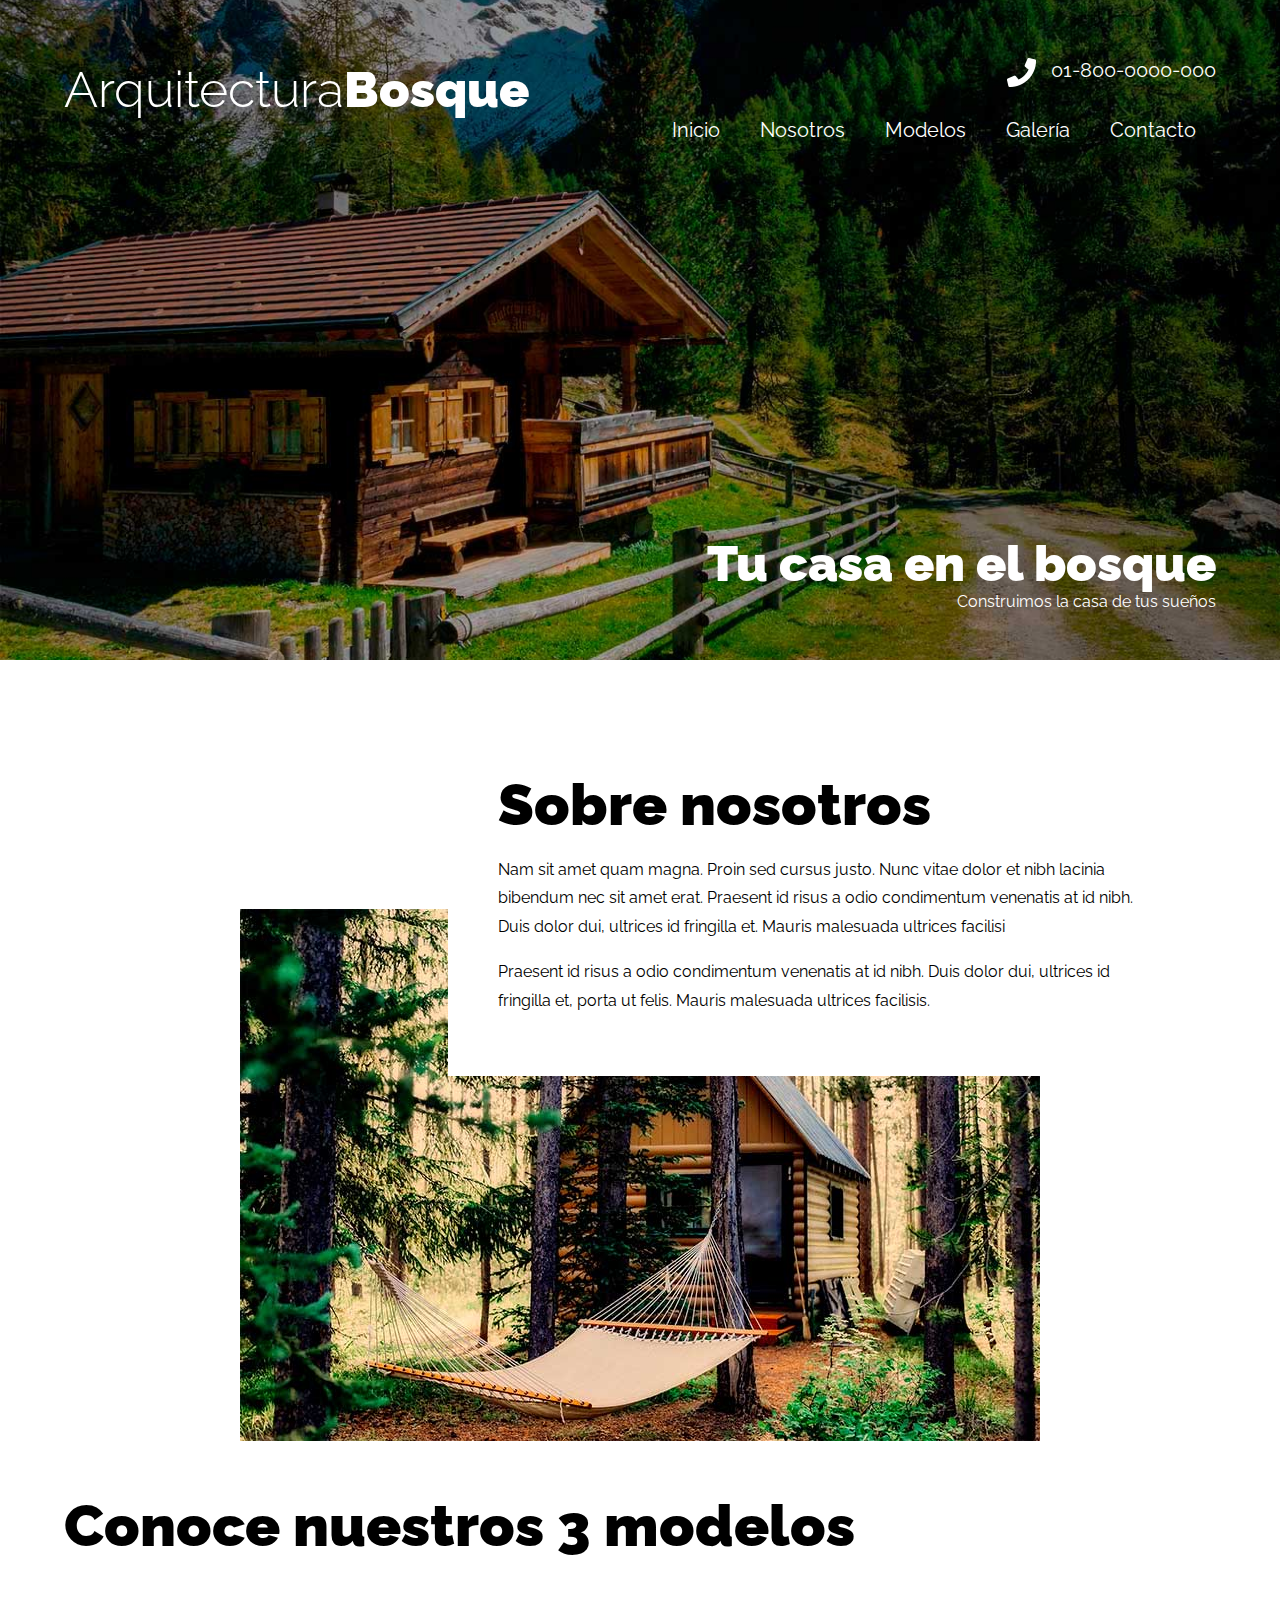
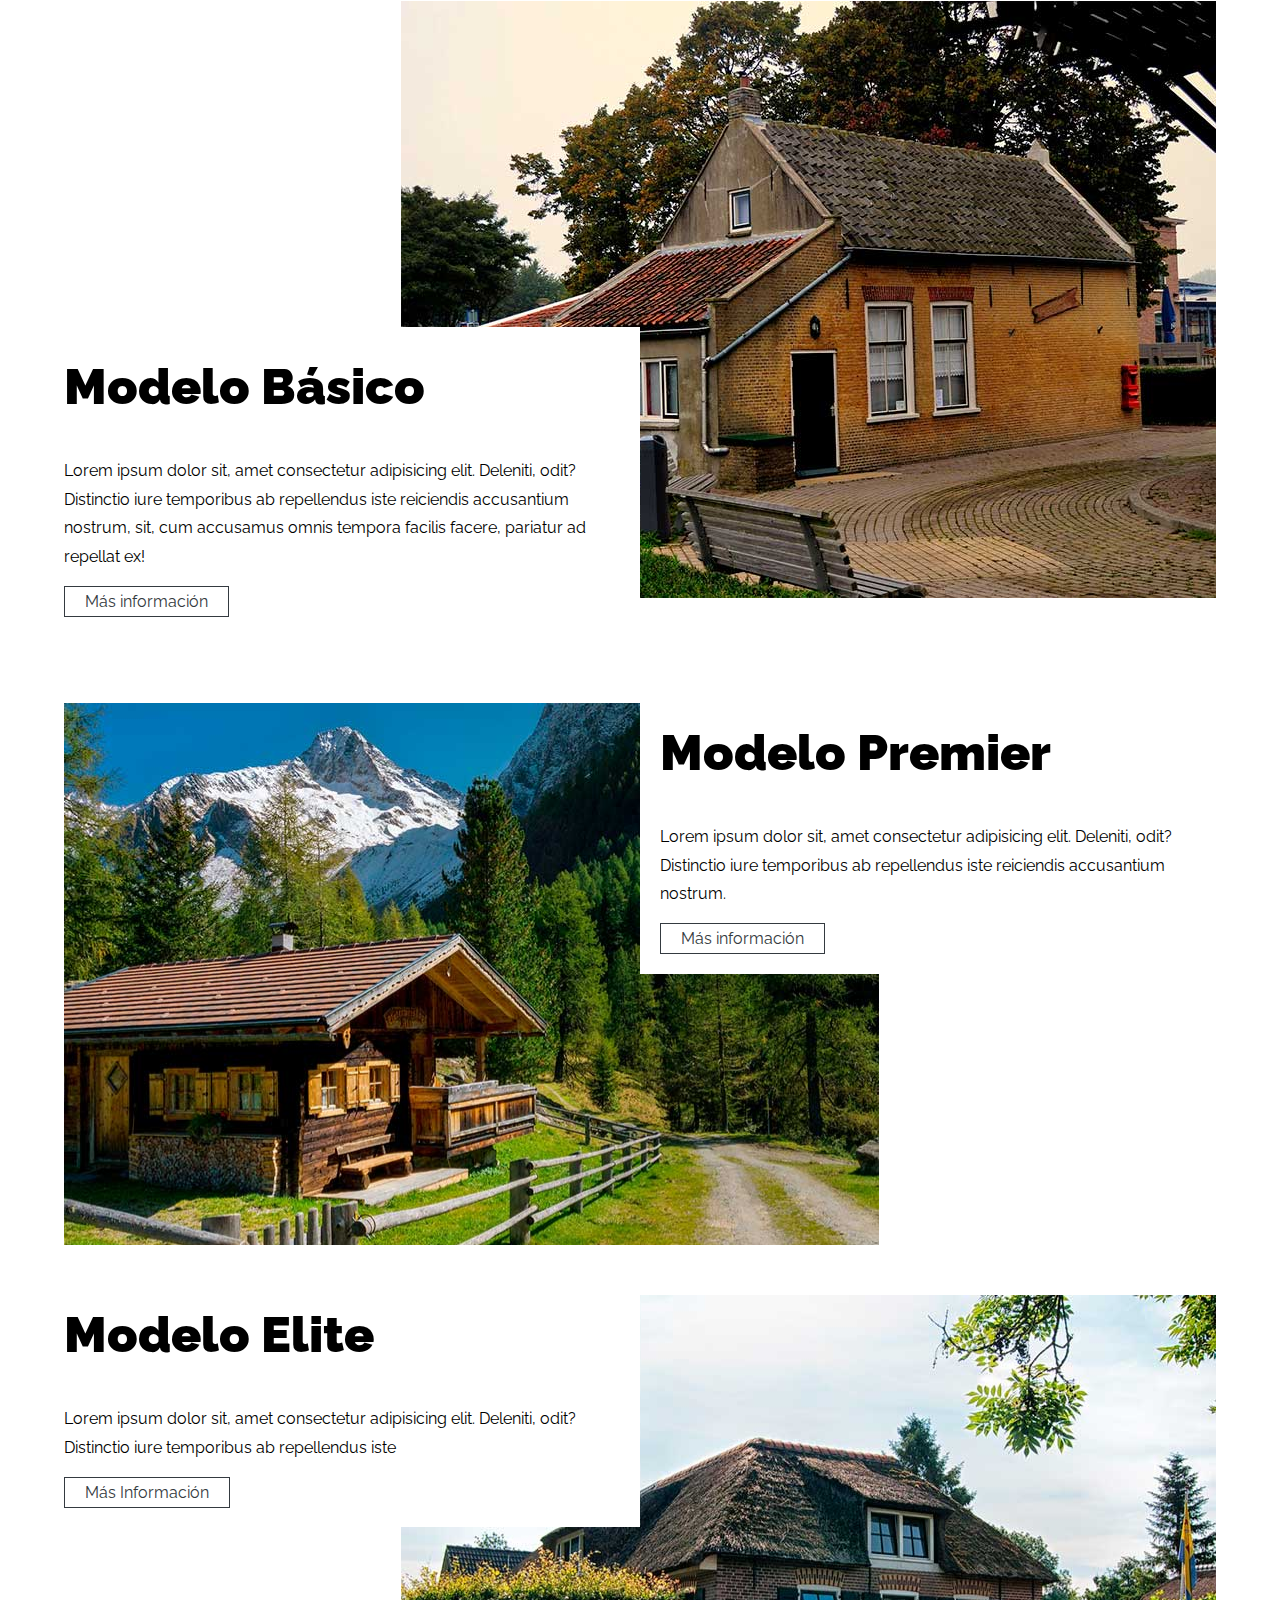
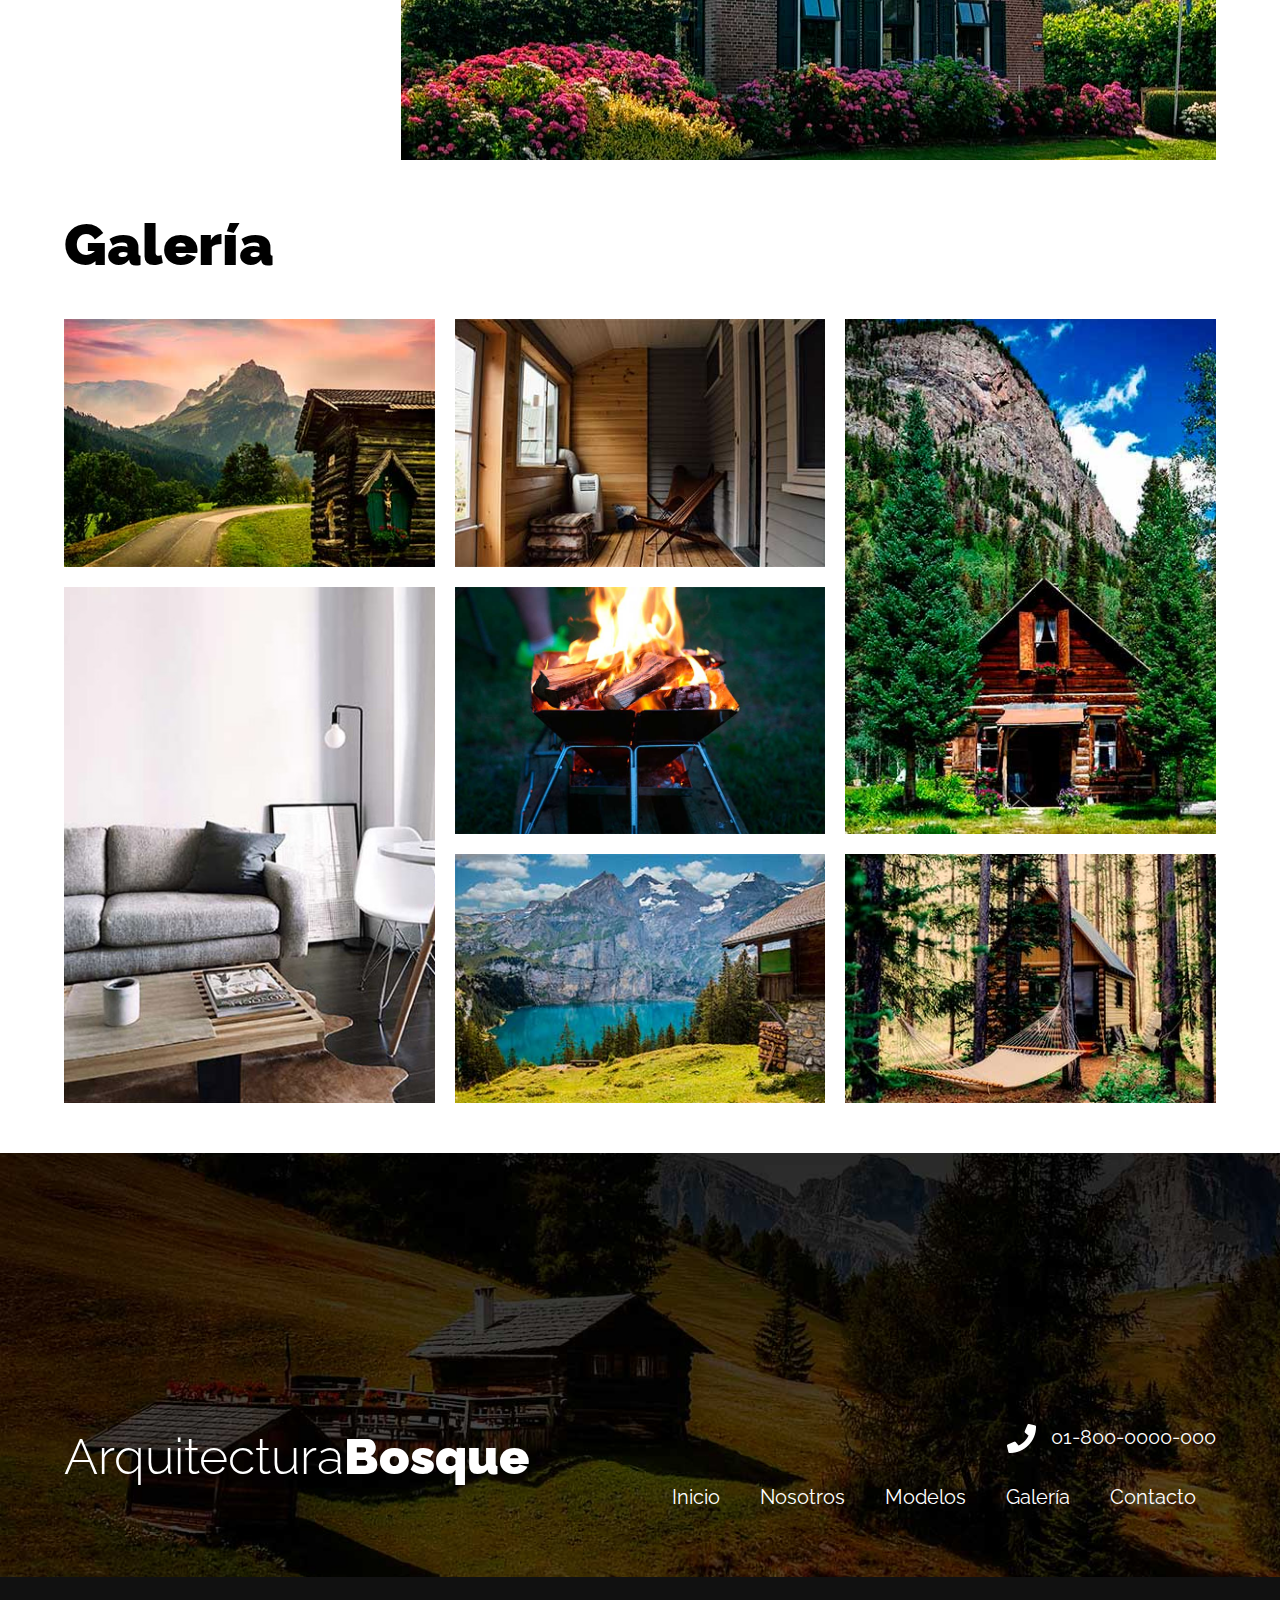
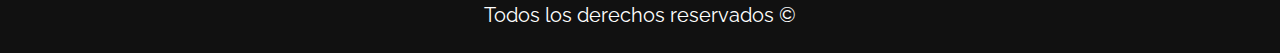
<file: index.html>
<!DOCTYPE html>
<html lang="en">
  <head>
    <meta charset="UTF-8" />
    <meta name="viewport" content="width=device-width, initial-scale=1.0" />

    <title>Arquitectura Bosque</title>
    <link rel="preconnect" href="https://fonts.googleapis.com" />
    <link rel="preconnect" href="https://fonts.gstatic.com" crossorigin />
    <link
      href="https://fonts.googleapis.com/css2?family=Quicksand:wght@300..700&family=Raleway:ital,wght@0,100..900;1,100..900&family=Roboto+Mono:ital,wght@0,100..700;1,100..700&family=Roboto:ital,wght@0,100;0,300;0,400;0,500;0,700;0,900;1,100;1,300;1,400;1,500;1,700;1,900&display=swap"
      rel="stylesheet"
    />
    <link rel="stylesheet" href="css/normalize.css" />
    <link rel="stylesheet" href="css/style.css" />
  </head>
  <body>
    <header class="header">
      <div class="contenedor contenido-header">
        <div class="barra">
          <div class="logo">
            <h1 class="nombre-sitio">Arquitectura<span>Bosque</span></h1>
          </div>

          <div class="contacto">
            <a class="telefono" href="tel:01-800-0000-000">01-800-0000-000</a>

            <nav class="navegacion">
              <a class="link" href="index.html">Inicio</a>
              <a class="link" href="nosotros.html">Nosotros</a>
              <a class="link" href="modelos.html">Modelos</a>
              <a class="link" href="galeria.html">Galería</a>
              <a class="link" href="contacto.html">Contacto</a>
            </nav>
          </div>
        </div>
        <div class="slogan">
          <h1>Tu casa en el bosque</h1>
          <p>Construimos la casa de tus sueños</p>
        </div>
      </div>
    </header>

    <section class="contenedor mt-5 nosotros">
      <div class="contenido-nosotros">
        <h2>Sobre nosotros</h2>

        <p>
          Nam sit amet quam magna. Proin sed cursus justo. Nunc vitae dolor et
          nibh lacinia bibendum nec sit amet erat. Praesent id risus a odio
          condimentum venenatis at id nibh. Duis dolor dui, ultrices id
          fringilla et. Mauris malesuada ultrices facilisi
        </p>

        <p>
          Praesent id risus a odio condimentum venenatis at id nibh. Duis dolor
          dui, ultrices id fringilla et, porta ut felis. Mauris malesuada
          ultrices facilisis.
        </p>
      </div>
    </section>

    <main class="contenedor mt-5">
      <h2>Conoce nuestros 3 modelos</h2>

      <div class="modelo basico">
        <div class="contenido-modelo">
          <h3>Modelo Básico</h3>
          <p>
            Lorem ipsum dolor sit, amet consectetur adipisicing elit. Deleniti,
            odit? Distinctio iure temporibus ab repellendus iste reiciendis
            accusantium nostrum, sit, cum accusamus omnis tempora facilis
            facere, pariatur ad repellat ex!
          </p>
          <p>
            <a href="" class="btn">Más información</a>
          </p>
        </div>
      </div>
      <!-- .Modelo -->
      <div class="modelo premier">
        <div class="contenido-modelo">
          <h3>Modelo Premier</h3>
          <p>
            Lorem ipsum dolor sit, amet consectetur adipisicing elit. Deleniti,
            odit? Distinctio iure temporibus ab repellendus iste reiciendis
            accusantium nostrum.
          </p>
          <a href="" class="btn">Más información</a>
        </div>
      </div>
      <!-- .Modelo -->
      <div class="modelo elite">
        <div class="contenido-modelo">
          <h3>Modelo Elite</h3>
          <p>
            Lorem ipsum dolor sit, amet consectetur adipisicing elit. Deleniti,
            odit? Distinctio iure temporibus ab repellendus iste
          </p>
          <a href="#" class="btn">Más Información</a>
        </div>
      </div>
      <!--.modelo-->
    </main>
    <section class="contenedor mt-5">
      <h2>Galería</h2>
      <div class="galeria">
        <div class="imagen">
          <img src="img/imagen_1.jpg" alt="imagen galeria"  onclick="showImage(this)" />
        </div>
        <div class="imagen">
          <img src="img/imagen_2.jpg" alt="imagen galeria" />
        </div>
        <div class="imagen">
          <img src="img/imagen_3.jpg" alt="imagen galeria" />
        </div>
        <div class="imagen">
          <img src="img/imagen_4.jpg" alt="imagen galeria" />
        </div>
        <div class="imagen">
          <img src="img/imagen_5.jpg" alt="imagen galeria" />
        </div>
        <div class="imagen">
          <img src="img/imagen_6.jpg" alt="imagen galeria" />
        </div>
        <div class="imagen">
          <img src="img/imagen_7.jpg" alt="imagen galeria" />
        </div>
      </div>
    </section>

    <footer class="footer mt-5">
      <div class="contenedor">
        <div class="barra">
          <div class="logo">
            <h1 class="nombre-sitio">Arquitectura<span>Bosque</span></h1>
          </div>

          <div class="contacto">
            <a class="telefono" href="tel:01-800-0000-000">01-800-0000-000</a>

            <nav class="navegacion">
              <a class="link" href="index.html">Inicio</a>
              <a class="link" href="nosotros.html">Nosotros</a>
              <a class="link" href="modelos.html">Modelos</a>
              <a class="link" href="galeria.html">Galería</a>
              <a class="link" href="contacto.html">Contacto</a>
            </nav>
          </div>
        </div>
      </div>

      <p class="copyright" href="">Todos los derechos reservados &copy; </p>
    </footer>
  </body>
</html>
</file>
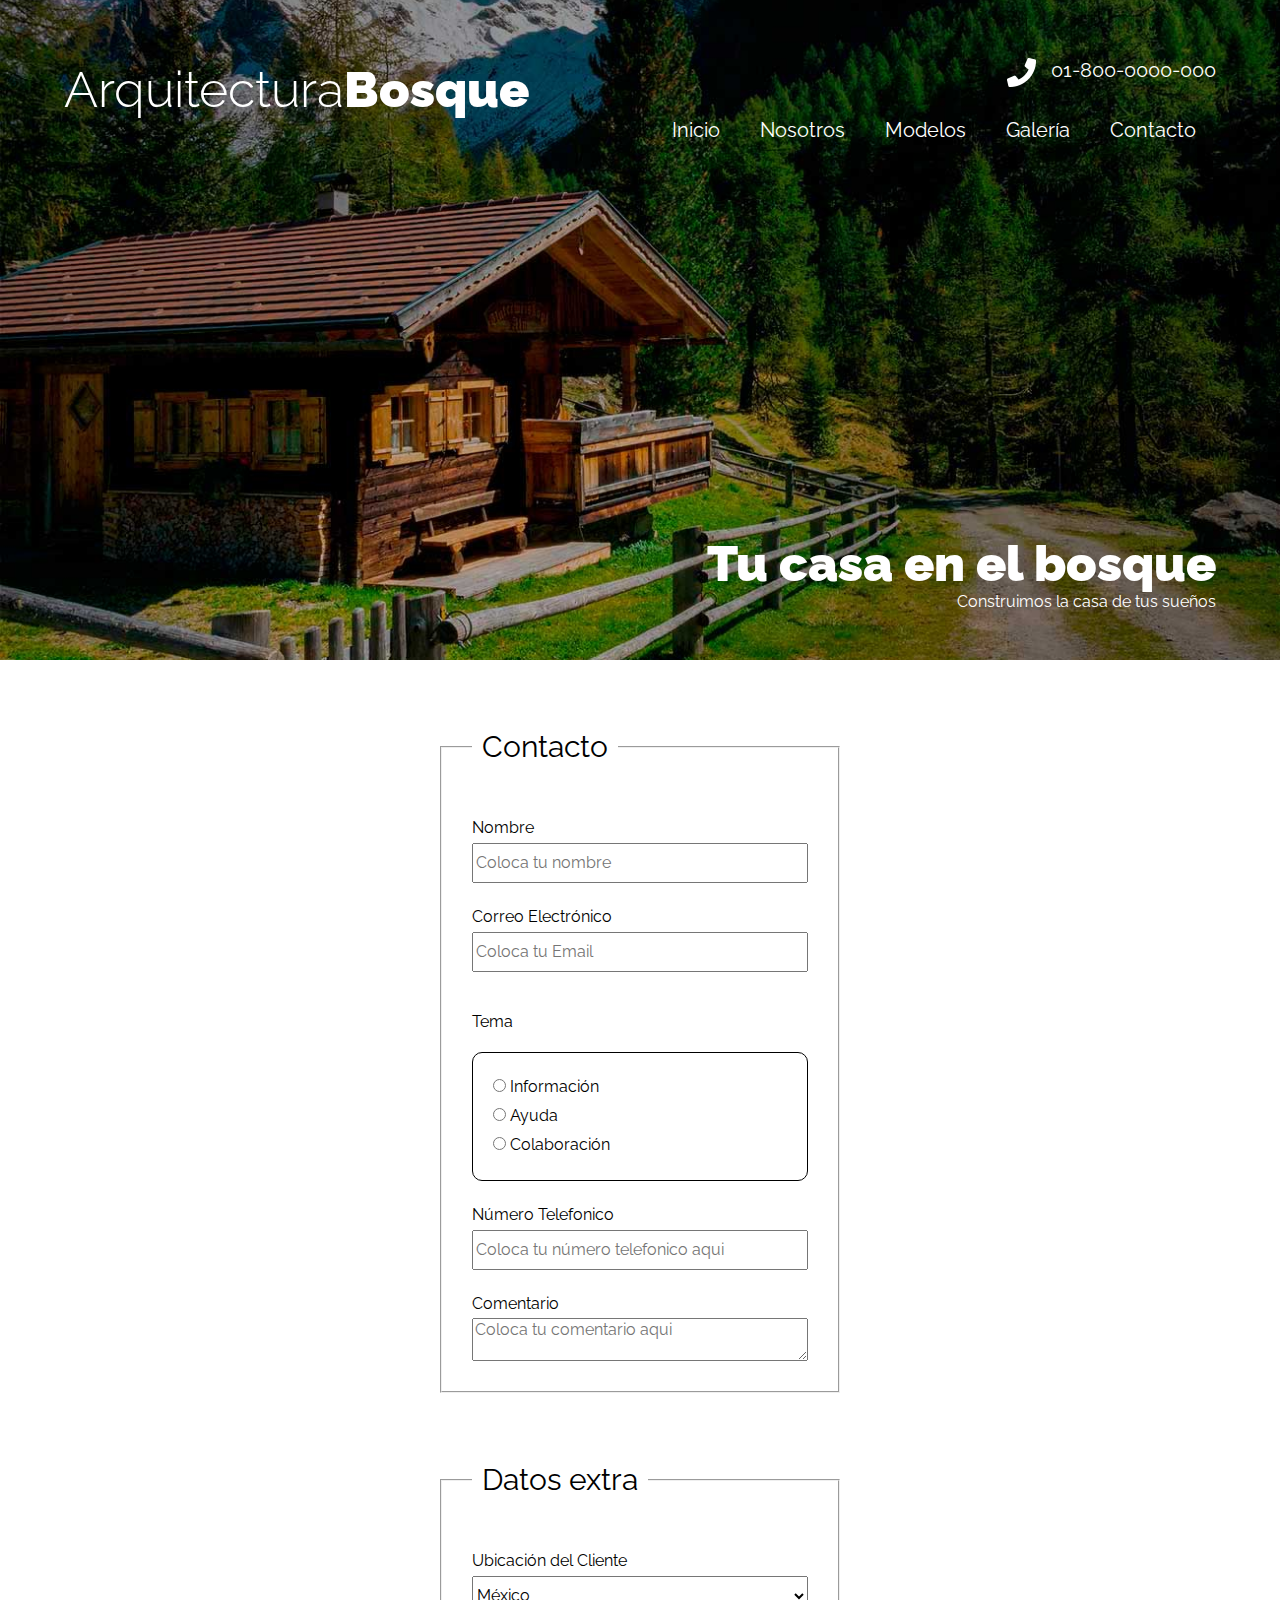
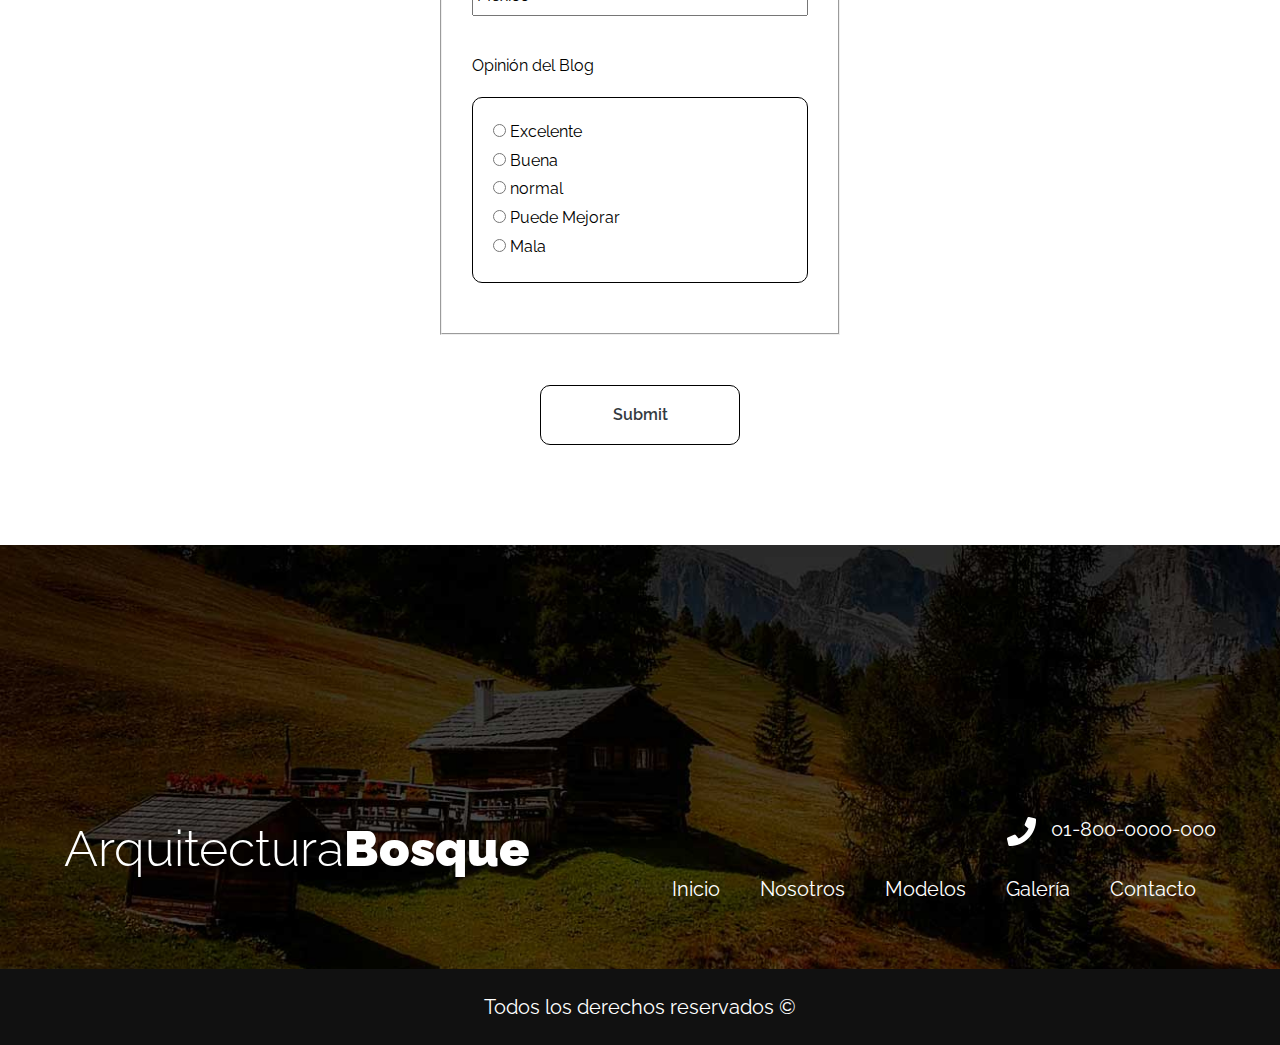
<file: contacto.html>
<!DOCTYPE html>
<html lang="en">
  <head>
    <meta charset="UTF-8" />
    <meta name="viewport" content="width=device-width, initial-scale=1.0" />

    <title>Arquitectura Bosque</title>
    <link rel="preconnect" href="https://fonts.googleapis.com" />
    <link rel="preconnect" href="https://fonts.gstatic.com" crossorigin />
    <link
      href="https://fonts.googleapis.com/css2?family=Quicksand:wght@300..700&family=Raleway:ital,wght@0,100..900;1,100..900&family=Roboto+Mono:ital,wght@0,100..700;1,100..700&family=Roboto:ital,wght@0,100;0,300;0,400;0,500;0,700;0,900;1,100;1,300;1,400;1,500;1,700;1,900&display=swap"
      rel="stylesheet"
    />
    <link rel="stylesheet" href="css/normalize.css" />
    <link rel="stylesheet" href="css/style.css" />
  </head>
  <body>
    <header class="header">
      <div class="contenedor contenido-header">
        <div class="barra">
          <div class="logo">
            <h1 class="nombre-sitio">Arquitectura<span>Bosque</span></h1>
          </div>

          <div class="contacto">
            <a class="telefono" href="tel:01-800-0000-000">01-800-0000-000</a>

            <nav class="navegacion">
              <a class="link" href="index.html">Inicio</a>
              <a class="link" href="nosotros.html">Nosotros</a>
              <a class="link" href="modelos.html">Modelos</a>
              <a class="link" href="galeria.html">Galería</a>
              <a class="link" href="contacto.html">Contacto</a>
            </nav>
          </div>
        </div>
        <div class="slogan">
          <h1>Tu casa en el bosque</h1>
          <p>Construimos la casa de tus sueños</p>
        </div>
      </div>
    </header>


    <section class="formulario-contacto contenedor mt-5"> 
      <form action="">
        <div class="contenedor-formularios">

          <fieldset class="fieldset-contacto">
            <legend>Contacto</legend>
              <div class="formularios-contacto">

              <label for="nombrecontacto">Nombre</label>
              <input type="text" name="nombrecontacto" id="" placeholder="Coloca tu nombre">
  
              <label for="gmailcontacto">Correo Electrónico</label>
              <input type="email" name="gmailcontacto" id="" placeholder="Coloca tu Email">
              
              <p>Tema</p>

              <div class="contenedor-input-radio">

                <div class="radio-contenedor">
                  <input type="radio" name="inf" id="">
                  <label for="inf">Información</label>
                </div>

                <div class="radio-contenedor">
                  <input type="radio" name="ayuda" id="">
                  <label for="ayuda">Ayuda</label>
                </div>

                <div class="radio-contenedor">
                  <input type="radio" name="col" id="">
                  <label for="col">Colaboración</label>
                </div>
              </div>

              <label for="numerocontacto">Número Telefonico</label>
              <input type="tel"  name="numerocontacto" id="" placeholder="Coloca tu número telefonico aqui"></input>

              <label for="comentariocontacto">Comentario</label>
              <textarea name="comentariocontacto" id="" placeholder="Coloca tu comentario aqui"></textarea>




              
            </div>



          </fieldset>
 

          <fieldset class="fieldset-contacto mt-5">
            <legend>Datos extra</legend>
              <div class="formularios-contacto">

              <label for="nombrecontacto">Ubicación del Cliente</label>
              <select name="ubicacioncontacto" id="">
                <option value="mexico">México</option>
                <option value="usa">USA</option>
                <option value="canada">Canada</option>
                <option value="ninguno">Ninguno de los Anteriores</option>
              </select>
              



              
  
              
              <p>Opinión del Blog</p>

              <div class="contenedor-input-radio">

                <div class="radio-contenedor">
                  <input type="radio" name="inf" id="">
                  <label for="excelente">Excelente</label>
                </div>

                <div class="radio-contenedor">
                  <input type="radio" name="ayuda" id="">
                  <label for="buena">Buena</label>
                </div>

                <div class="radio-contenedor">
                  <input type="radio" name="ayuda" id="">
                  <label for="normal">normal</label>
                </div>

                <div class="radio-contenedor">
                  <input type="radio" name="ayuda" id="">
                  <label for="mejorar">Puede Mejorar</label>
                </div>


                <div class="radio-contenedor">
                  <input type="radio" name="col" id="">
                  <label for="mala">Mala</label>
                </div>




              </div>


            </div>
          </fieldset>
 
          <div class="contenedor-boton mt-5">

            <input type="submit">

          </div>


        </div>
      </form>
    </section>








    <footer class="footer mt-5">
      <div class="contenedor">
        <div class="barra">
          <div class="logo">
            <h1 class="nombre-sitio">Arquitectura<span>Bosque</span></h1>
          </div>

          <div class="contacto">
            <a class="telefono" href="tel:01-800-0000-000">01-800-0000-000</a>

            <nav class="navegacion">
              <a class="link" href="index.html">Inicio</a>
              <a class="link" href="nosotros.html">Nosotros</a>
              <a class="link" href="modelos.html">Modelos</a>
              <a class="link" href="galeria.html">Galería</a>
              <a class="link" href="contacto.html">Contacto</a>
            </nav>
          </div>
        </div>
      </div>

      <p class="copyright" href="">Todos los derechos reservados &copy; </p>
    </footer>
  </body>
</html>
</file>
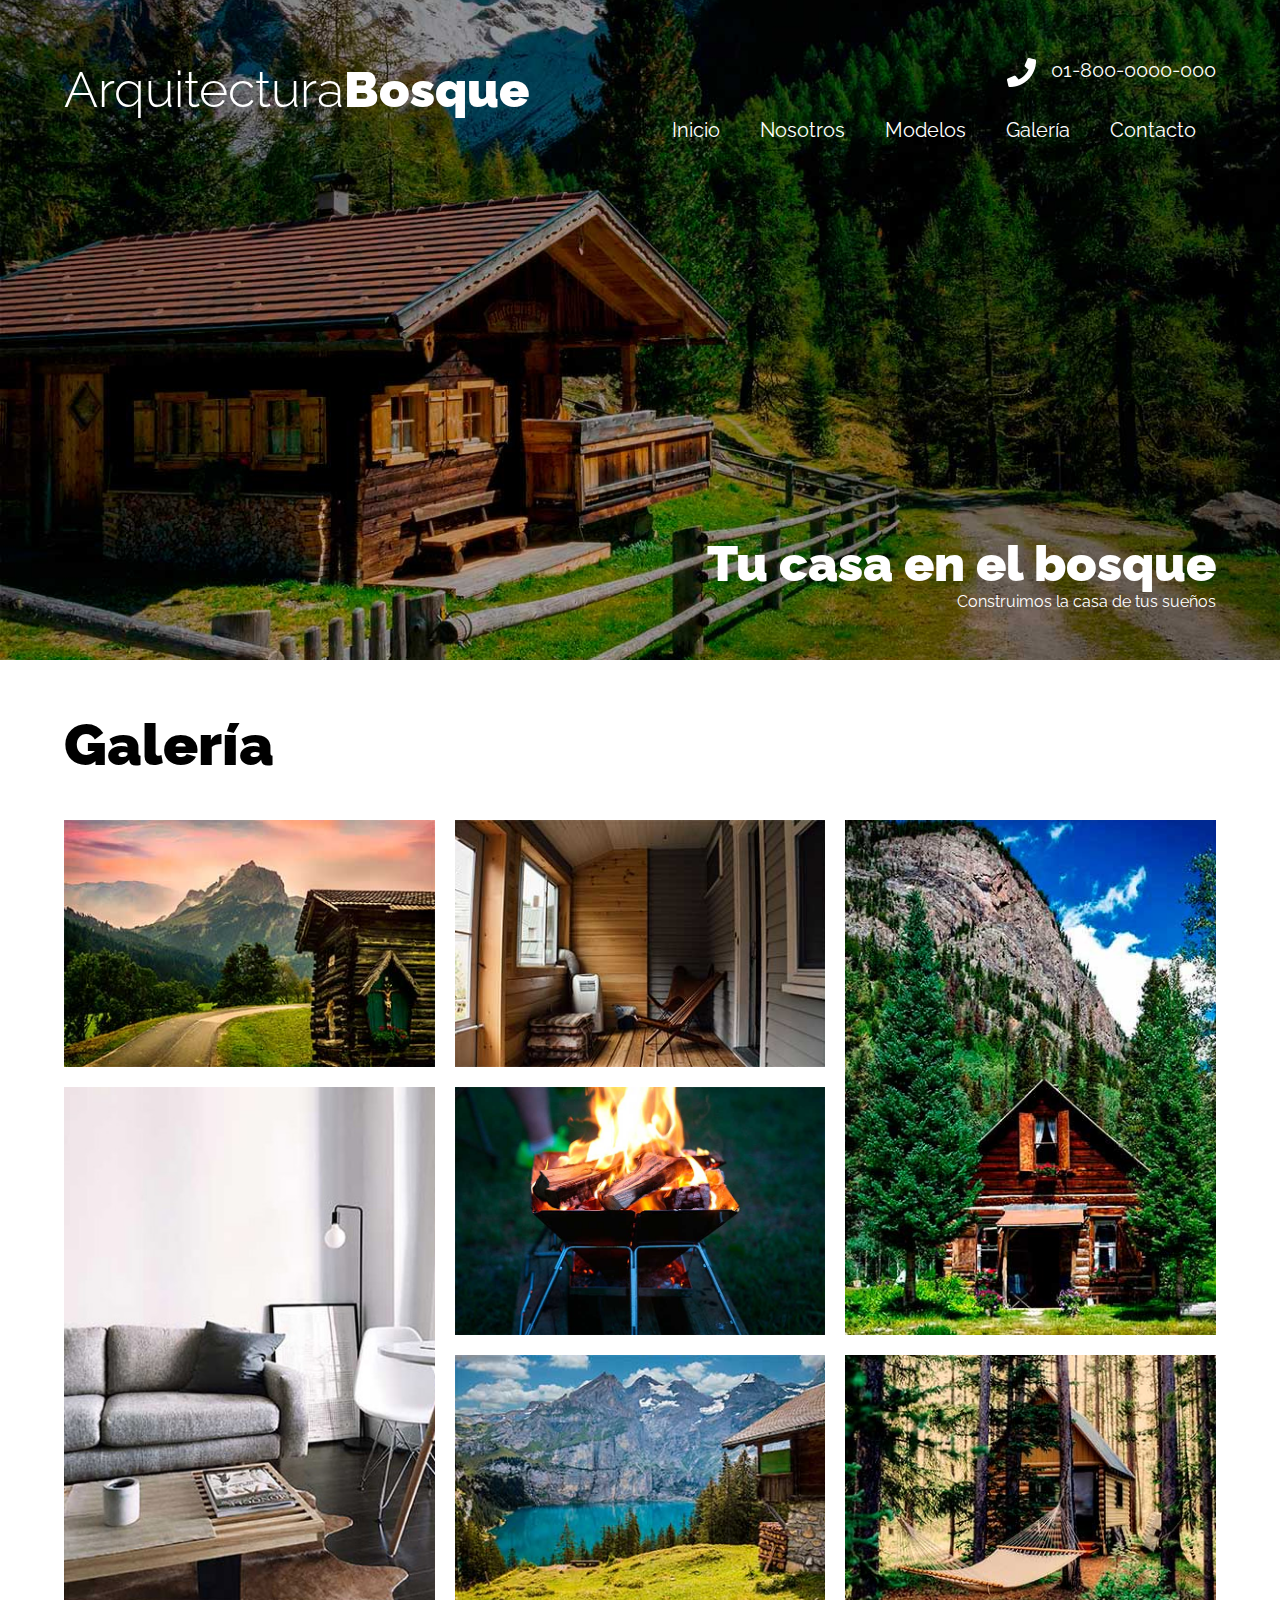
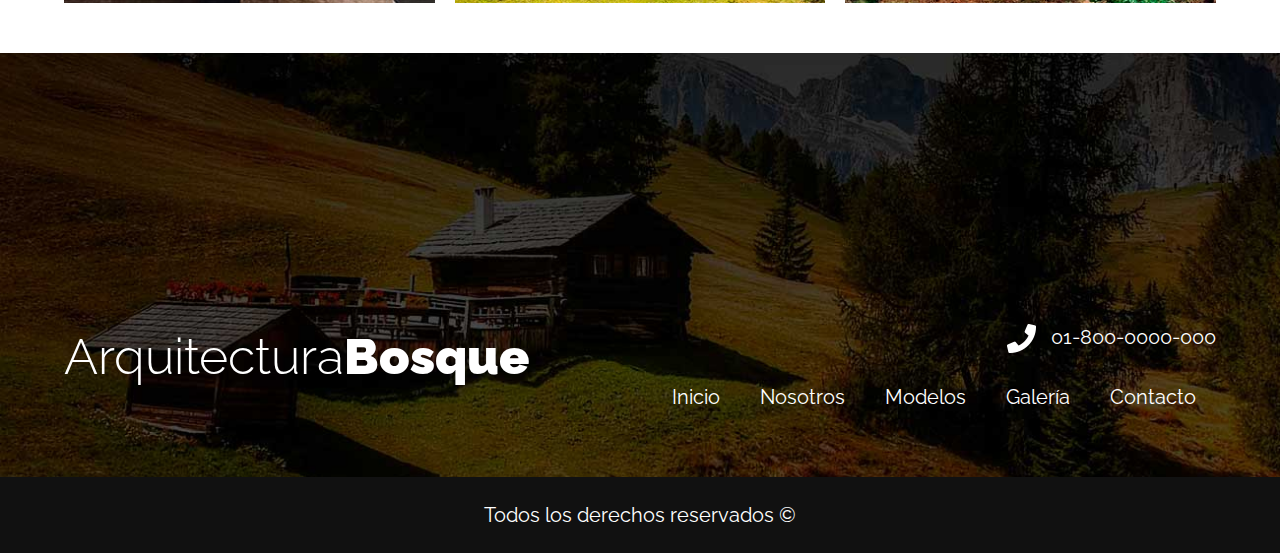
<file: galeria.html>
<!DOCTYPE html>
<html lang="en">
  <head>
    <meta charset="UTF-8" />
    <meta name="viewport" content="width=device-width, initial-scale=1.0" />

    <title>Arquitectura Bosque</title>
    <link rel="preconnect" href="https://fonts.googleapis.com" />
    <link rel="preconnect" href="https://fonts.gstatic.com" crossorigin />
    <link
      href="https://fonts.googleapis.com/css2?family=Quicksand:wght@300..700&family=Raleway:ital,wght@0,100..900;1,100..900&family=Roboto+Mono:ital,wght@0,100..700;1,100..700&family=Roboto:ital,wght@0,100;0,300;0,400;0,500;0,700;0,900;1,100;1,300;1,400;1,500;1,700;1,900&display=swap"
      rel="stylesheet"
    />
    <link rel="stylesheet" href="css/normalize.css" />
    <link rel="stylesheet" href="css/style.css" />
  </head>
  <body>
    <header class="header">
      <div class="contenedor contenido-header">
        <div class="barra">
          <div class="logo">
            <h1 class="nombre-sitio">Arquitectura<span>Bosque</span></h1>
          </div>

          <div class="contacto">
            <a class="telefono" href="tel:01-800-0000-000">01-800-0000-000</a>

            <nav class="navegacion">
              <a class="link" href="index.html">Inicio</a>
              <a class="link" href="nosotros.html">Nosotros</a>
              <a class="link" href="modelos.html">Modelos</a>
              <a class="link" href="galeria.html">Galería</a>
              <a class="link" href="contacto.html">Contacto</a>
            </nav>
          </div>
        </div>
        <div class="slogan">
          <h1>Tu casa en el bosque</h1>
          <p>Construimos la casa de tus sueños</p>
        </div>
      </div>
    </header>

   
    <section class="contenedor mt-5">
      <h2>Galería</h2>
      <div class="galeria">
        <div class="imagen">
          <img src="img/imagen_1.jpg" alt="imagen galeria"  onclick="showImage(this)" />
        </div>
        <div class="imagen">
          <img src="img/imagen_2.jpg" alt="imagen galeria" />
        </div>
        <div class="imagen">
          <img src="img/imagen_3.jpg" alt="imagen galeria" />
        </div>
        <div class="imagen">
          <img src="img/imagen_4.jpg" alt="imagen galeria" />
        </div>
        <div class="imagen">
          <img src="img/imagen_5.jpg" alt="imagen galeria" />
        </div>
        <div class="imagen">
          <img src="img/imagen_6.jpg" alt="imagen galeria" />
        </div>
        <div class="imagen">
          <img src="img/imagen_7.jpg" alt="imagen galeria" />
        </div>
      </div>
    </section>

    <footer class="footer mt-5">
      <div class="contenedor">
        <div class="barra">
          <div class="logo">
            <h1 class="nombre-sitio">Arquitectura<span>Bosque</span></h1>
          </div>

          <div class="contacto">
            <a class="telefono" href="tel:01-800-0000-000">01-800-0000-000</a>

            <nav class="navegacion">
              <a class="link" href="index.html">Inicio</a>
              <a class="link" href="nosotros.html">Nosotros</a>
              <a class="link" href="modelos.html">Modelos</a>
              <a class="link" href="galeria.html">Galería</a>
              <a class="link" href="contacto.html">Contacto</a>
            </nav>
          </div>
        </div>
      </div>

      <p class="copyright" href="">Todos los derechos reservados &copy; </p>
    </footer>
  </body>
</html>
</file>
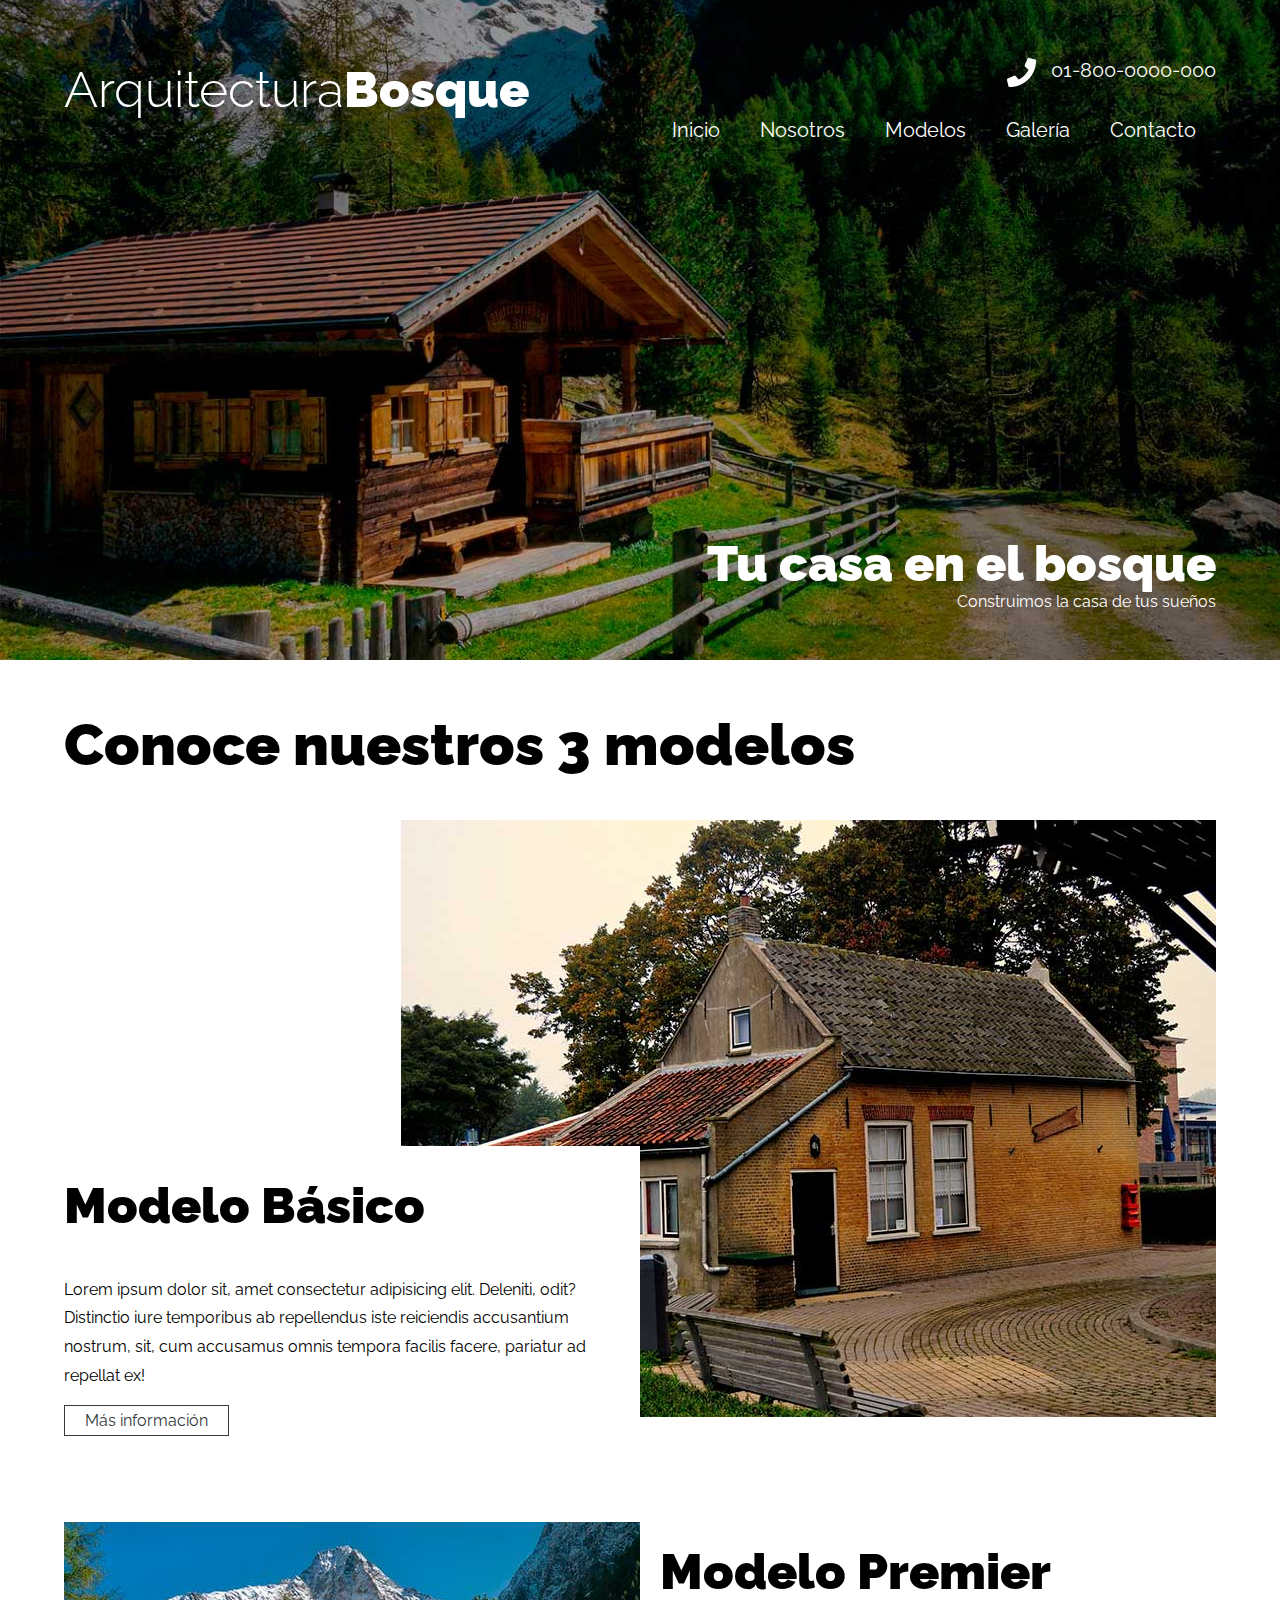
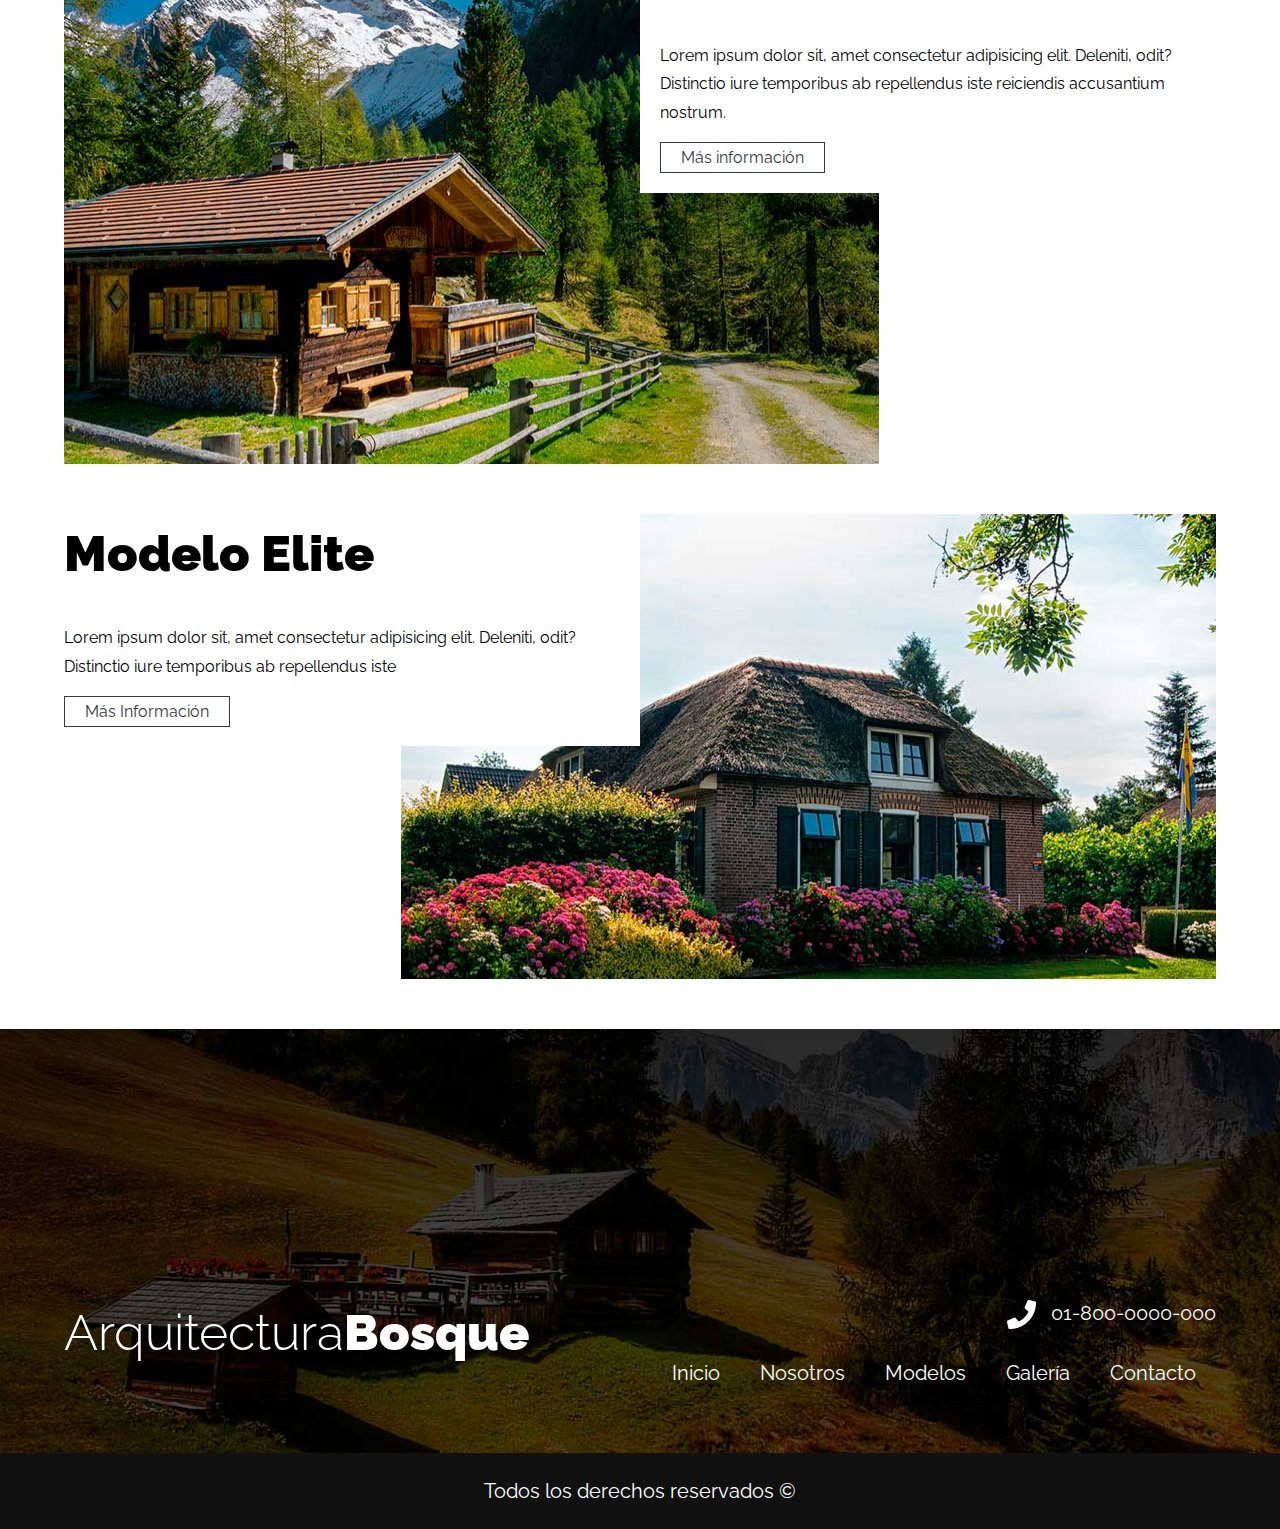
<file: modelos.html>
<!DOCTYPE html>
<html lang="en">
  <head>
    <meta charset="UTF-8" />
    <meta name="viewport" content="width=device-width, initial-scale=1.0" />

    <title>Arquitectura Bosque</title>
    <link rel="preconnect" href="https://fonts.googleapis.com" />
    <link rel="preconnect" href="https://fonts.gstatic.com" crossorigin />
    <link
      href="https://fonts.googleapis.com/css2?family=Quicksand:wght@300..700&family=Raleway:ital,wght@0,100..900;1,100..900&family=Roboto+Mono:ital,wght@0,100..700;1,100..700&family=Roboto:ital,wght@0,100;0,300;0,400;0,500;0,700;0,900;1,100;1,300;1,400;1,500;1,700;1,900&display=swap"
      rel="stylesheet"
    />
    <link rel="stylesheet" href="css/normalize.css" />
    <link rel="stylesheet" href="css/style.css" />
  </head>
  <body>
    <header class="header">
      <div class="contenedor contenido-header">
        <div class="barra">
          <div class="logo">
            <h1 class="nombre-sitio">Arquitectura<span>Bosque</span></h1>
          </div>

          <div class="contacto">
            <a class="telefono" href="tel:01-800-0000-000">01-800-0000-000</a>

            <nav class="navegacion">
              <a class="link" href="index.html">Inicio</a>
              <a class="link" href="nosotros.html">Nosotros</a>
              <a class="link" href="modelos.html">Modelos</a>
              <a class="link" href="galeria.html">Galería</a>
              <a class="link" href="contacto.html">Contacto</a>
            </nav>
          </div>
        </div>
        <div class="slogan">
          <h1>Tu casa en el bosque</h1>
          <p>Construimos la casa de tus sueños</p>
        </div>
      </div>
    </header>

  

    <main class="contenedor mt-5">
      <h2>Conoce nuestros 3 modelos</h2>

      <div class="modelo basico">
        <div class="contenido-modelo">
          <h3>Modelo Básico</h3>
          <p>
            Lorem ipsum dolor sit, amet consectetur adipisicing elit. Deleniti,
            odit? Distinctio iure temporibus ab repellendus iste reiciendis
            accusantium nostrum, sit, cum accusamus omnis tempora facilis
            facere, pariatur ad repellat ex!
          </p>
          <p>
            <a href="" class="btn">Más información</a>
          </p>
        </div>
      </div>
      <!-- .Modelo -->
      <div class="modelo premier">
        <div class="contenido-modelo">
          <h3>Modelo Premier</h3>
          <p>
            Lorem ipsum dolor sit, amet consectetur adipisicing elit. Deleniti,
            odit? Distinctio iure temporibus ab repellendus iste reiciendis
            accusantium nostrum.
          </p>
          <a href="" class="btn">Más información</a>
        </div>
      </div>
      <!-- .Modelo -->
      <div class="modelo elite">
        <div class="contenido-modelo">
          <h3>Modelo Elite</h3>
          <p>
            Lorem ipsum dolor sit, amet consectetur adipisicing elit. Deleniti,
            odit? Distinctio iure temporibus ab repellendus iste
          </p>
          <a href="#" class="btn">Más Información</a>
        </div>
      </div>
      <!--.modelo-->
    </main>


    <footer class="footer mt-5">
      <div class="contenedor">
        <div class="barra">
          <div class="logo">
            <h1 class="nombre-sitio">Arquitectura<span>Bosque</span></h1>
          </div>

          <div class="contacto">
            <a class="telefono" href="tel:01-800-0000-000">01-800-0000-000</a>

            <nav class="navegacion">
              <a class="link" href="index.html">Inicio</a>
              <a class="link" href="nosotros.html">Nosotros</a>
              <a class="link" href="modelos.html">Modelos</a>
              <a class="link" href="galeria.html">Galería</a>
              <a class="link" href="contacto.html">Contacto</a>
            </nav>
          </div>
        </div>
      </div>

      <p class="copyright" href="">Todos los derechos reservados &copy; </p>
    </footer>
  </body>
</html>
</file>
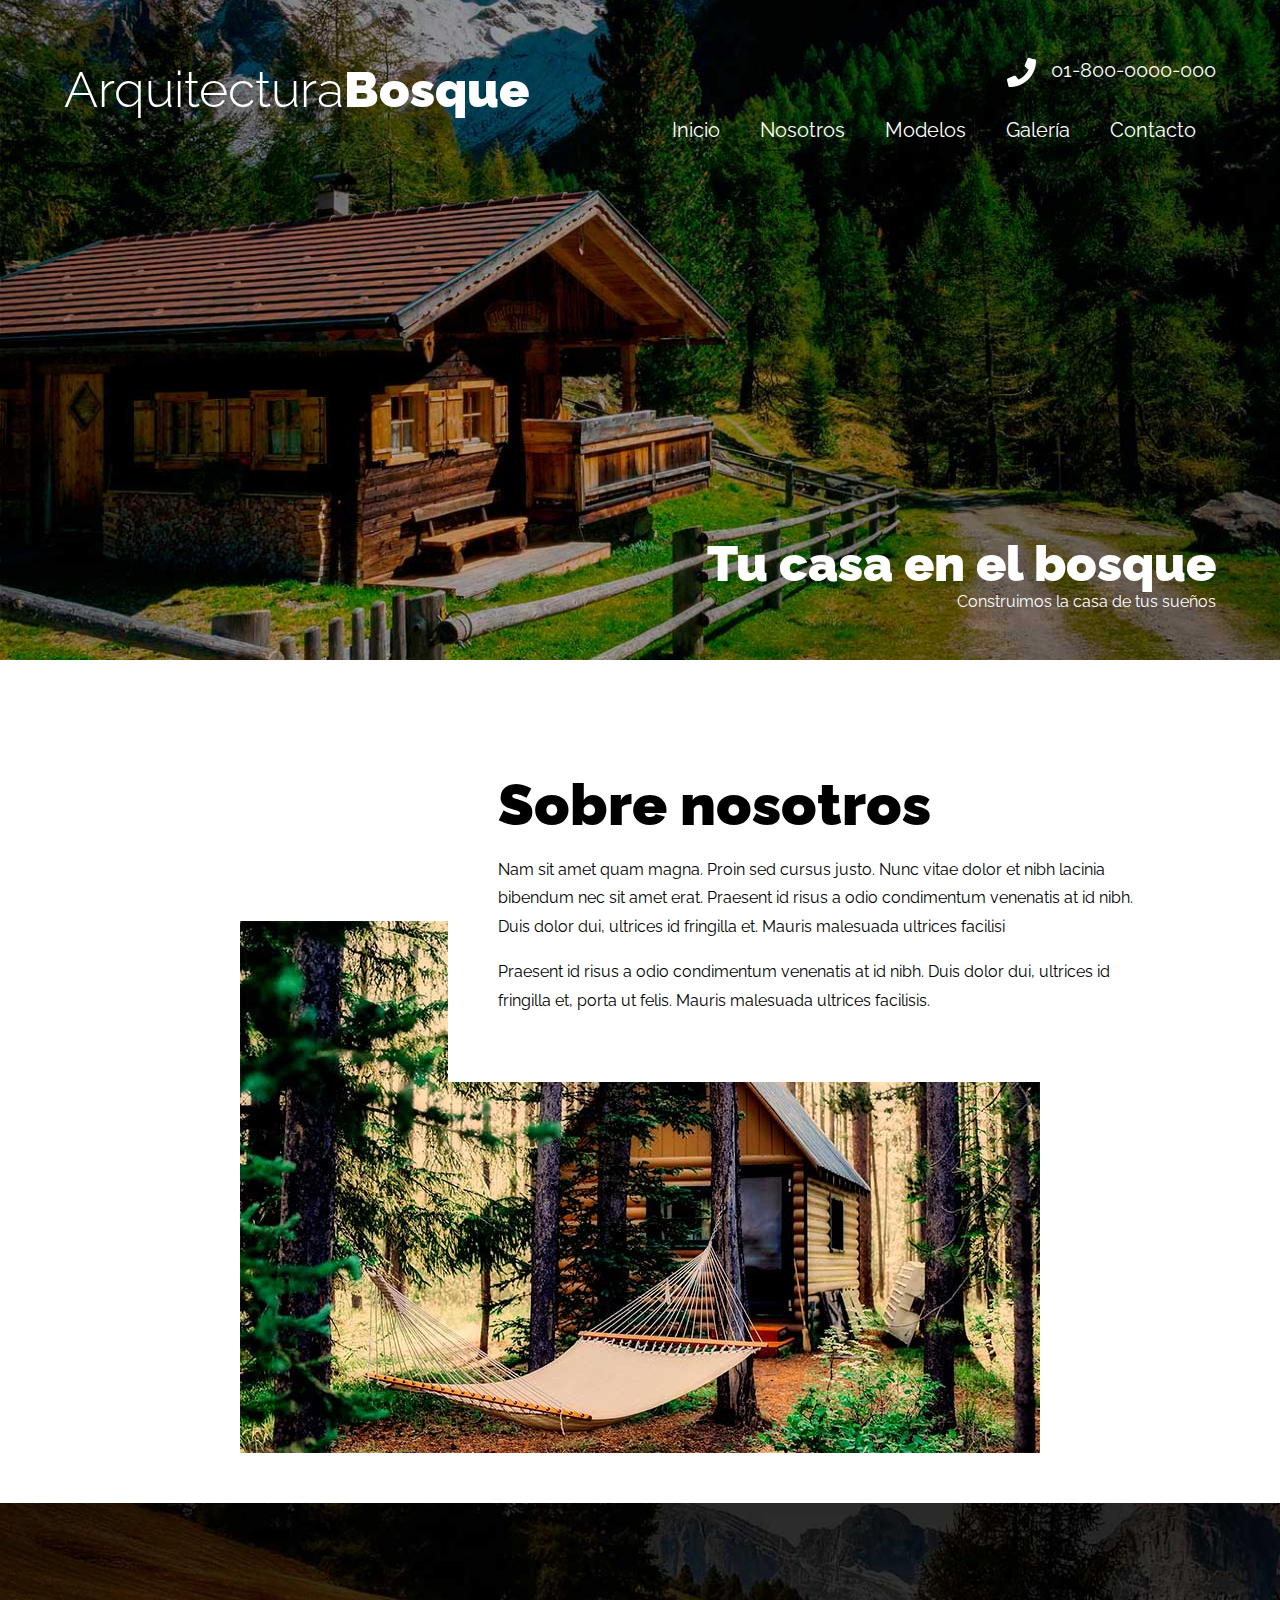
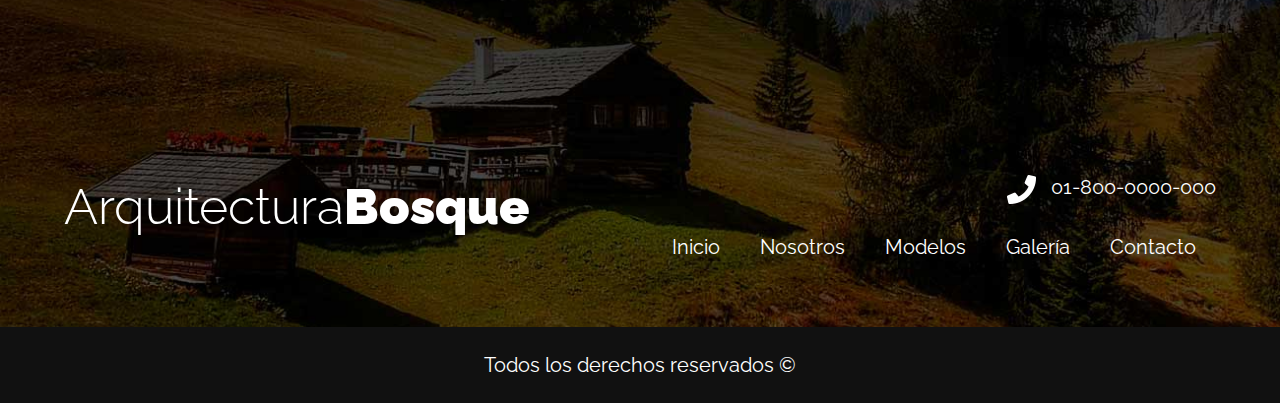
<file: nosotros.html>
<!DOCTYPE html>
<html lang="en">
  <head>
    <meta charset="UTF-8" />
    <meta name="viewport" content="width=device-width, initial-scale=1.0" />

    <title>Arquitectura Bosque</title>
    <link rel="preconnect" href="https://fonts.googleapis.com" />
    <link rel="preconnect" href="https://fonts.gstatic.com" crossorigin />
    <link
      href="https://fonts.googleapis.com/css2?family=Quicksand:wght@300..700&family=Raleway:ital,wght@0,100..900;1,100..900&family=Roboto+Mono:ital,wght@0,100..700;1,100..700&family=Roboto:ital,wght@0,100;0,300;0,400;0,500;0,700;0,900;1,100;1,300;1,400;1,500;1,700;1,900&display=swap"
      rel="stylesheet"
    />
    <link rel="stylesheet" href="css/normalize.css" />
    <link rel="stylesheet" href="css/style.css" />
  </head>
  <body>
    <header class="header">
      <div class="contenedor contenido-header">
        <div class="barra">
          <div class="logo">
            <h1 class="nombre-sitio">Arquitectura<span>Bosque</span></h1>
          </div>

          <div class="contacto">
            <a class="telefono" href="tel:01-800-0000-000">01-800-0000-000</a>

            <nav class="navegacion">
                <a class="link" href="index.html">Inicio</a>
                <a class="link" href="nosotros.html">Nosotros</a>
                <a class="link" href="modelos.html">Modelos</a>
                <a class="link" href="galeria.html">Galería</a>
                <a class="link" href="contacto.html">Contacto</a>
            </nav>
          </div>
        </div>
        <div class="slogan">
          <h1>Tu casa en el bosque</h1>
          <p>Construimos la casa de tus sueños</p>
        </div>
      </div>
    </header>

    <section class="contenedor mt-5 nosotros">
      <div class="contenido-nosotros">
        <h2>Sobre nosotros</h2>

        <p>
          Nam sit amet quam magna. Proin sed cursus justo. Nunc vitae dolor et
          nibh lacinia bibendum nec sit amet erat. Praesent id risus a odio
          condimentum venenatis at id nibh. Duis dolor dui, ultrices id
          fringilla et. Mauris malesuada ultrices facilisi
        </p>

        <p>
          Praesent id risus a odio condimentum venenatis at id nibh. Duis dolor
          dui, ultrices id fringilla et, porta ut felis. Mauris malesuada
          ultrices facilisis.
        </p>
        <p></p>
      </div>
    </section>



    <footer class="footer mt-5">
      <div class="contenedor">
        <div class="barra">
          <div class="logo">
            <h1 class="nombre-sitio">Arquitectura<span>Bosque</span></h1>
          </div>

          <div class="contacto">
            <a class="telefono" href="tel:01-800-0000-000">01-800-0000-000</a>

            <nav class="navegacion">
              <a class="link" href="index.html">Inicio</a>
              <a class="link" href="nosotros.html">Nosotros</a>
              <a class="link" href="modelos.html">Modelos</a>
              <a class="link" href="galeria.html">Galería</a>
              <a class="link" href="contacto.html">Contacto</a>
            </nav>
          </div>
        </div>
      </div>

      <p class="copyright" href="">Todos los derechos reservados &copy; </p>
    </footer>
  </body>
</html>
</file>
<file: css/style.css>
:root{
    --blanco: #fff;
    --negro: #111111;
    --gris: #343a40;

    --fuentePrincipal: 'Raleway', sans-serif;
}

html{
    font-size: 62.5%;
    box-sizing: border-box;
}
*, *:before, *:after{
    box-sizing: inherit;
}

body{
    font-family: var(--fuentePrincipal);
    font-size: 1.6rem;
    line-height: 1.8;
}
h1, h2 ,h3 {
    font-weight: 900;
    line-height: 1.2;
    margin: 1rem 0 4rem 0;
}
h1{
    font-size: 4.8rem;
}
h2{
    font-size: 5.8rem;
}
h3{
    font-size: 5rem;
}
a{
    text-decoration: none;
}
img{
    max-width: 100%;
    display: block;
}
.contenedor{
    max-width: 120rem;
    margin: 0 auto;
    width: 90%;
}
.btn{
    color: var(--gris);
    background-color: var(--blanco);
    border: 1px solid var(--gris);
    padding: .5rem 2rem;
    transition: background-color .3s;
}
.btn:hover{
    background-color: var(--gris);
    color: var(--blanco);
}

/** utilidades **/
.text-center{
    text-align: center;
}
.mt-5{
    margin-top: 5rem;
}

/** Header **/
.header{
    min-height: 60rem;
    background-image: url(../img/hero.jpg);
    background-repeat: no-repeat;
    background-size: cover;
    background-position:  center;
    padding: 5rem 0;
}
.contenido-header{
    display: flex;
    flex-direction: column;
    height: calc(60rem - 4rem);
    justify-content: space-between;
    color: var(--blanco);
}
.nombre-sitio{
    font-weight: 300;
    text-align: center;
    font-size: 3rem;
}
@media (min-width: 768px) {
    .nombre-sitio{
        font-size: 5rem;
    }    
}

.nombre-sitio span{
    font-weight: 900;
}

@media (min-width: 1100px) {
    .barra{
        display: flex;
        justify-content: space-between;
        align-items: center;
    }
}

.contacto{
    display: flex;
    flex-direction: column;
    align-items: center;
}
@media (min-width: 768px) {
    .contacto{
        align-items: flex-end;
    }
}
.telefono{
    display: flex;

}
.telefono::before{
    content: '';
    display: block;
    width: 4rem;
    height: 4rem;
    background-image: url(../img/telefono.png);
    background-repeat: no-repeat;
    background-position: center center;
    margin-right: 1rem;
}
.header a{
    color: var(--blanco);
    font-size: 2rem;
}

.navegacion{
    display: flex;
    flex-direction: column;
    align-items: center;
    width: 100%;
    margin-top: 1rem;
}
@media (min-width: 768px) {
    .navegacion{
        flex-direction: row;
    }
}
.navegacion a{
    padding: .5rem;
    transition: background-color 300ms;
    width: 100%;
    text-align: center;
}
@media (min-width: 768px) {
    .navegacion a{
        padding: 1rem 2rem;
    }
}
.navegacion a:hover{
    background-color: rgb(255 255 255 / .5);
    color: var(--negro);
}
.slogan{
    text-align: center;
}
@media (min-width: 768px) {
    .slogan{
        text-align: right;
    }
}
.slogan h1{
    font-size: 3rem;
    margin: 0;
}
@media (min-width: 768px) {
    .slogan h1{
        font-size: 5rem;
    }
}
.slogan p{
    margin: 0;
    line-height: 1;
}

/* Nosotros */
.nosotros{
    display: grid;
    grid-template-rows: repeat(2, 1fr);
    background-image: url(../img/nosotros.jpg);
    background-repeat: no-repeat ;
    background-position: bottom center;
}
@media (min-width: 992px) {
    .nosotros{
        grid-template-columns: repeat(3,1fr);
    }
}

.contenido-nosotros{
    background-color: var(--blanco);
    padding: 5rem;
}
@media (min-width: 768px) {
    .contenido-nosotros{
        grid-column: 2 / 4 ;
    }
}
.contenido-nosotros h2,
.contenido-nosotros p {
    margin-bottom: 1rem;
}



/* modelos */

.modelo{
    display: grid;
    grid-template-rows: repeat(2, 1fr);
    background-repeat: no-repeat;
    background-position: bottom center;
    margin-bottom: 5rem;
}
.modelo:last-of-type{
    margin-bottom: 0;
}

@media (min-width: 768px) {
    .modelo{
        grid-template-columns: repeat(2 , 1fr );
    }
}

.contenido-modelo{
    padding: 5rem;
    background-color: var(--blanco);
}
.basico {
    background-image: url(../img/modelo_basico.jpg);
}
@media (min-width: 768px) {
    .basico{
        background-position: top right;
    }
    .basico .contenido-modelo{
        grid-row: 2/3;
        padding: 2rem 2rem 2rem 0;
    }
}
.premier{
    background-image: url(../img/modelo_premier.jpg);
}
@media (min-width: 768px) {
    .premier{
        background-position: top left;
    }
    .premier .contenido-modelo{
        grid-column: 2/3;
        padding: 1rem 0.5rem 2rem 2rem ;
    }
}
.elite{
    background-image: url(../img/modelo_elite.jpg);
}

@media (min-width: 768px) {
    .elite{
        background-position: top right;
    }
    .elite .contenido-modelo{
        grid-column: 1/2;
        padding: 0 2rem 2rem 0;
    }
}

/* Galería  */

.galeria{
    display: grid;
    grid-template-columns: repeat(2,1fr);
    gap: 2rem;
}
@media (min-width: 768px) {
    .galeria{
        grid-template-columns: repeat(3,1fr);
    }
}
.galeria img {
    object-fit: cover;
    height: 100%;
}
.galeria .imagen:nth-child(2){
    grid-column: 2 / 3;
    grid-row: 1 / 3;
}
@media (min-width: 768px) {
    .galeria .imagen:nth-child(2){
        grid-column: 1/2    ;
        grid-row: 2/4;
    }
}
.galeria .imagen:nth-child(3){
    grid-column: 2 / 3;
    grid-row: 3 / 5;
}
@media (min-width: 768px) {
    .galeria .imagen:nth-child(3){
        grid-column: 2/3    ;
        grid-row: 1/2;
    }
}

.galeria .imagen:nth-child(6){
    grid-row: 2 / 4;
}
@media (min-width: 768px) {
    .galeria .imagen:nth-child(6){
        grid-column: 3/4    ;
        grid-row: 1/3;
    }
}

/* Footer */

.footer{
    height: 50rem;
    background-image: url(../img/footer_bg.jpg);
    background-repeat: no-repeat;
    background-position: center center;
    background-size: cover;

    display: flex;
    flex-direction: column;
    justify-content: flex-end;  
    color: var(--blanco) ;
}
.footer a{
    color: var(--blanco);
    font-size: 2rem;
}

.copyright{
    background-color: var(--negro);
    text-align: center;
    margin: 5rem 0 0 0;
    font-size: 2rem;
    padding: 2rem;
}


/*CONTACTO */

.formulario-contacto{

    display: flex;
    justify-content: center;

}

.contenedor-formularios fieldset{
    padding: 3rem;
    width: 40rem;
}

.contenedor-formularios fieldset legend{
    font-size: 3rem;
    padding: 1rem;
}



.formularios-contacto{
    display: flex;
    flex-direction:  column;
}


.formularios-contacto input[type="text"],input[type="email"],input[type="tel"],select {
    margin-bottom: 2rem ;
    height: 4rem;
}

.contenedor-input-radio{
    padding: 2rem;
    border: 0.1rem solid black;
    border-radius: 1rem;
    margin-bottom: 2rem;
}


.contenedor-boton{
    display: flex;
    justify-content: center;
    margin-bottom: 5rem;
}

.contenedor-boton input[type="submit"] {
    color: var(--gris);
    background: var(--blanco);
    padding: 2rem;
    width: 20rem;
    border-radius: 1rem;
    font-weight: 600;
    transition-property:all ;
    transition: 1.5s;
    border: 1px solid black;
}


.contenedor-boton input[type="submit"]:hover {
    cursor: pointer;    
    background: var(--gris);
    color: var(--blanco);
    border: 1px solid white;
}
</file>
